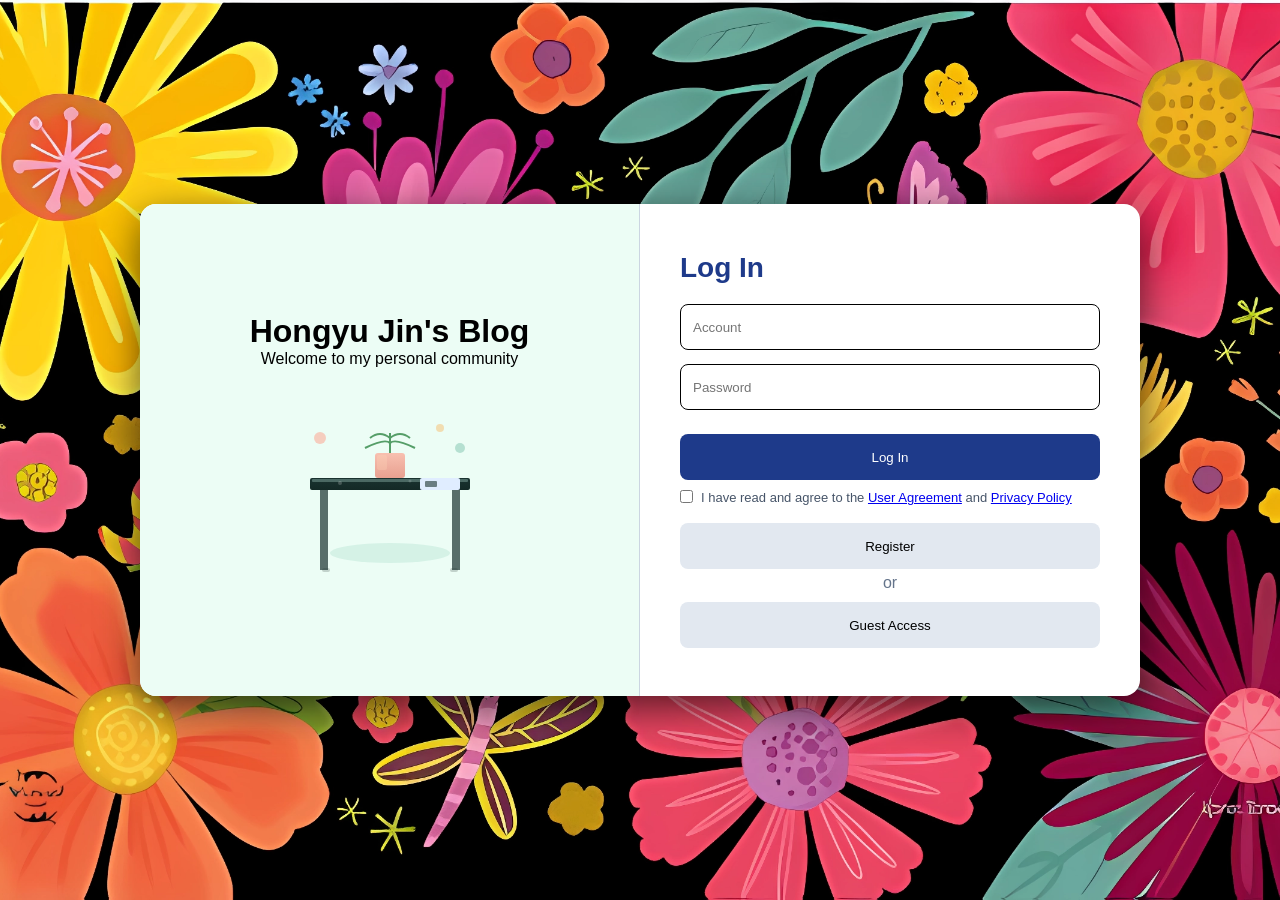
<file: index.html>
<!DOCTYPE html>
<html lang="en">
<head>
    <meta charset="UTF-8">
    <meta name="viewport" content="width=device-width, initial-scale=1.0">
    <title>Hongyu Jin's Blog - Log in</title>
    <link rel="stylesheet" href="main/css/index.css">
</head>
<body>
    <div class="login-container">
        <div class="illustration-section">
            <h1 class="brand-title">Hongyu Jin's Blog</h1>
            <p class="brand-subtitle">Welcome to my personal community</p>

            <div class="illustration">
                <svg width="200" height="180" viewBox="0 0 200 180" xmlns="http://www.w3.org/2000/svg">
                    <circle cx="30" cy="30" r="6" fill="#f8c0b0" opacity="0.8" />
                    <circle cx="170" cy="40" r="5" fill="#a8d8c8" opacity="0.8" />
                    <circle cx="150" cy="20" r="4" fill="#f2d5a0" opacity="0.8" />
                    <ellipse cx="100" cy="145" rx="60" ry="10" fill="#b2e0d0" opacity="0.4" />
                    <rect x="32" y="160" width="8" height="4" rx="2" fill="#1a2624" opacity="0.2" />
                    <rect x="160" y="160" width="8" height="4" rx="2" fill="#1a2624" opacity="0.2" />
                    <rect x="20" y="70" width="160" height="12" rx="2" fill="url(#tableGradient)" />
                    <rect x="22" y="71" width="156" height="3" rx="1" fill="#c1ebe0" opacity="0.3" />
                    <rect x="30" y="82" width="8" height="80" fill="#1a3330" opacity="0.7" />
                    <rect x="162" y="82" width="8" height="80" fill="#1a3330" opacity="0.7" />
                    <rect x="130" y="70" width="40" height="12" fill="#e0edff" rx="2" />
                    <rect x="135" y="73" width="12" height="6" rx="1" fill="#1a3330" opacity="0.6" />
                    <rect x="85" y="45" width="30" height="25" rx="3" fill="url(#potGradient)" />
                    <rect x="87" y="47" width="10" height="15" rx="2" fill="#ffd6b8" opacity="0.3" />
                    <path d="M100 45 Q100 25 100 25" stroke="#559e68" stroke-width="2" fill="none" />
                    <path d="M100 30 Q90 22 80 30" stroke="#559e68" stroke-width="2" fill="none" />
                    <path d="M100 30 Q110 22 120 30" stroke="#559e68" stroke-width="2" fill="none" />
                    <path d="M100 35 Q95 30 75 40" stroke="#559e68" stroke-width="2" fill="none" />
                    <path d="M100 35 Q105 30 125 40" stroke="#559e68" stroke-width="2" fill="none" />
                    <circle cx="50" cy="75" r="2" fill="#ffffff" opacity="0.2" />
                    <circle cx="120" cy="73" r="1.5" fill="#ffffff" opacity="0.15" />
                    <defs>
                        <linearGradient id="tableGradient" x1="0%" y1="0%" x2="0%" y2="100%">
                        <stop offset="0%" style="stop-color:#1a3330;stop-opacity:1" />
                        <stop offset="100%" style="stop-color:#142926;stop-opacity:1" />
                        </linearGradient>
                        <linearGradient id="potGradient" x1="0%" y1="0%" x2="0%" y2="100%">
                        <stop offset="0%" style="stop-color:#f8c0b0;stop-opacity:1" />
                        <stop offset="100%" style="stop-color:#e8a090;stop-opacity:1" />
                        </linearGradient>
                    </defs>
                </svg>
            </div>
        </div>
 
        <div class="form-section">
            <h2 class="form-title">Log In</h2>
 
            <div class="form-group">
                <input id="username" type="text" class="form-input" placeholder="Account">
            </div>

            <div class="form-group">
                <input id="password" type="password" class="form-input" placeholder="Password">
            </div>

            <button class="login-btn" id="login-btn">Log In</button>

            <p id="login-error" class="error-text"></p>

            <label class="agreement-row">
                <input id="agreement" type="checkbox">
                <span>I have read and agree to the <a target="_blank" href="https://smart-cat-1.github.io/Personal-Portfolio/">User Agreement</a> and <a target="_blank" href="https://smart-cat-1.github.io/Personal-Portfolio/">Privacy Policy</a></span>
            </label>

            <button class="register-link-btn" id="go-register">Register</button>
             <div><p class="or-p">or</p></div>
            <button class="guest-link-btn" id="guest-login">Guest Access</button>
         </div>
    </div>
    <script src="main/js/index.js"></script>
</body>
</html>
</file>
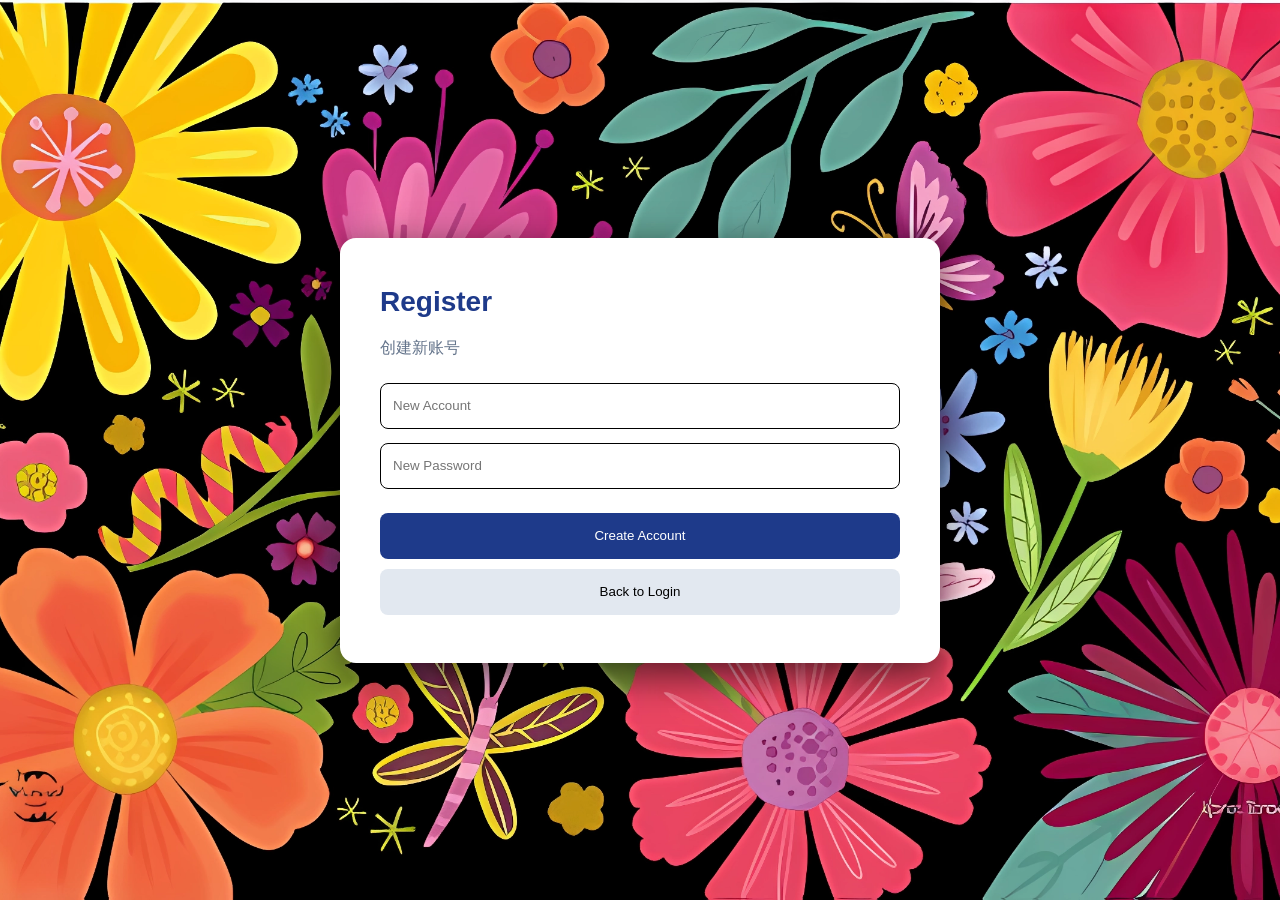
<file: main/css/register.html>
<!DOCTYPE html>
<html lang="zh-CN">
<head>
  <meta charset="UTF-8">
  <meta name="viewport" content="width=device-width, initial-scale=1.0">
  <title>Register</title>
  <link rel="stylesheet" href="../css/index.css">
</head>
<body>
<div class="login-container register-page">
  <div class="form-section">
    <h2 class="form-title">Register</h2>
    <p class="form-subtitle">创建新账号</p>
    <div class="form-group"><input id="reg-username" class="form-input" type="text" placeholder="New Account"></div>
    <div class="form-group"><input id="reg-password" class="form-input" type="password" placeholder="New Password"></div>
    <p id="reg-message" class="error-text"></p>
    <button id="register-submit" class="login-btn">Create Account</button>
    <button id="back-login" class="register-link-btn">Back to Login</button>
  </div>
</div>
<script src="../js/register.js"></script>
</body>
</html>
</file>
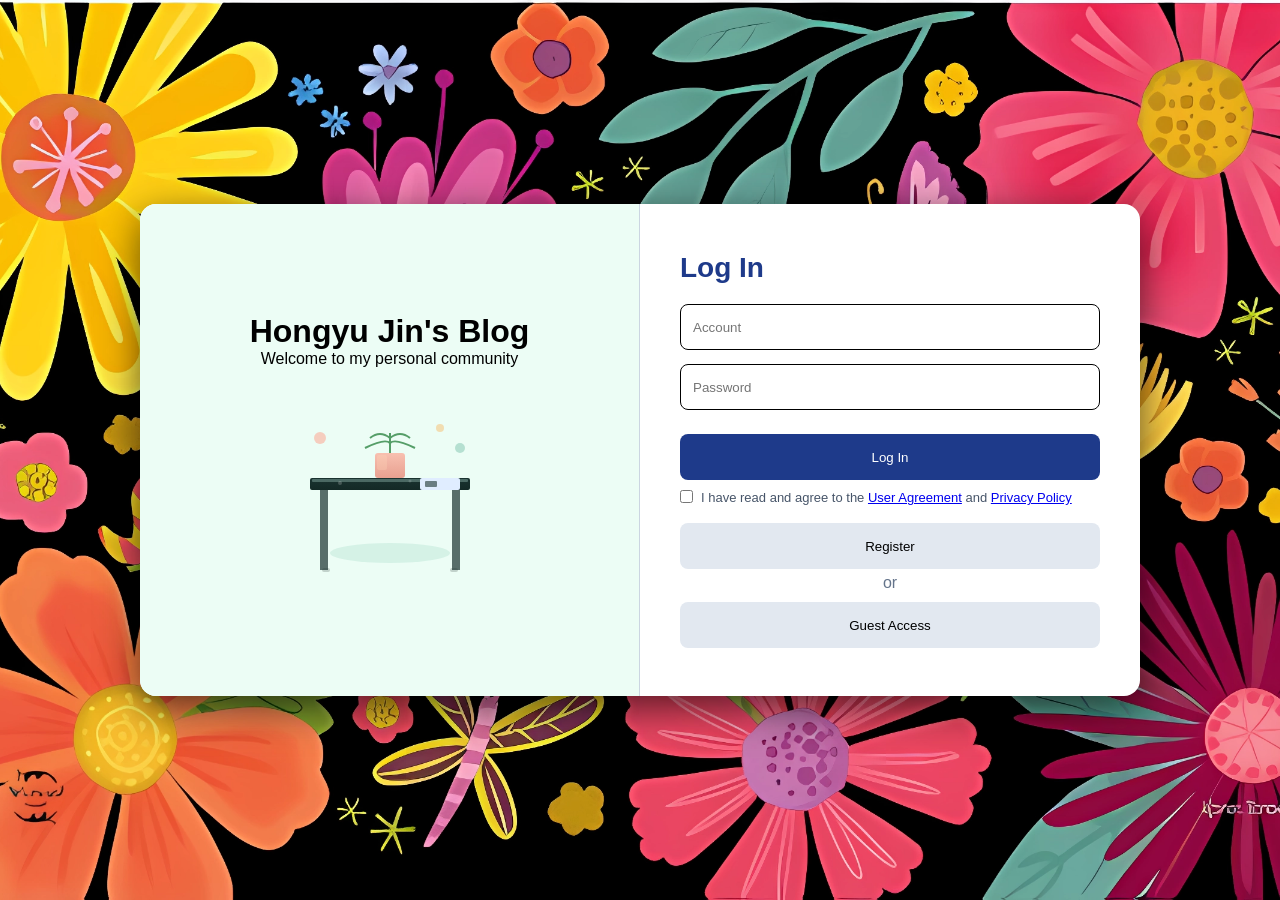
<file: main/html/blog.html>
<!DOCTYPE html>
<html lang="en">
<head>
  <meta charset="UTF-8">
  <meta name="viewport" content="width=device-width, initial-scale=1.0">
  <title>Hongyu Jin's Blog</title>
  <link rel="stylesheet" href="../css/layout.css">
  <link rel="stylesheet" href="../css/components.css">
  <link rel="stylesheet" href="../css/blog.css">
</head>
<body>
  <header class="blog-header">
    <h1 class="blog-title">Welcome to this community!</h1>
    <div class="header-buttons">
      <button id="right-sidebar-btn" class="sidebar-btn">Settings</button>
      <button id="logout" class="logout-btn">Log Out</button>
    </div>
  </header>

  <div class="main-container">
    <main class="blog-feed">
      <section id="post-editor" class="post-editor hidden">
        <textarea id="new-post-text" placeholder="Publish a new post..."></textarea>
        <div class="image-upload-row">
          <label for="new-post-images" class="image-upload-label">Add Images (Max 4)</label>
          <input id="new-post-images" type="file" accept="image/*">
          <div id="image-preview" class="image-preview"></div>
        </div>
        <button id="publish-btn">Publish</button>
      </section>
      <div id="posts"></div>
    </main>
  </div>

  <div id="image-viewer" class="image-viewer hidden">
    <div class="viewer-backdrop"></div>
    <img id="image-viewer-img" class="viewer-img" alt="Preview">
  </div>

  <!-- Mobile overlays -->
  <div id="right-sidebar-overlay" class="sidebar-overlay hidden">
    <div class="overlay-backdrop"></div>
    <div class="overlay-content">
      <aside class="sidebar right-sidebar">
        <div class="user-profile">
          <div class="profile-header">User Profile</div>
          <img id="profile-avatar-mobile" class="profile-avatar" src="../../assets/images/default-avatar.jpg" alt="Profile avatar">
          <div class="profile-item">
            <label>Display Name</label>
            <input id="profile-name-mobile" type="text" placeholder="input username" class="profile-input">
            <button id="save-name-mobile" class="profile-btn">Save</button>
          </div>
          <div class="avatar-upload-container">
            <button id="avatar-upload-btn-mobile" class="avatar-upload-btn" type="button">Upload Avatar</button>
            <input id="avatar-input-mobile" type="file" accept="image/*" hidden>
          </div>
          <div class="profile-info">
            <p id="profile-username-mobile"><span></span></p>
            <p id="profile-display-name-mobile"><span></span></p>
            <p id="profile-role-mobile"><span></span></p>
          </div>
        </div>
      </aside>
    </div>
  </div>

  <script src="../js/config.js"></script>
  <script src="../js/utils.js"></script>
  <script src="../js/render.js"></script>
  <script src="../js/events.js"></script>
</body>
</html>
</file>
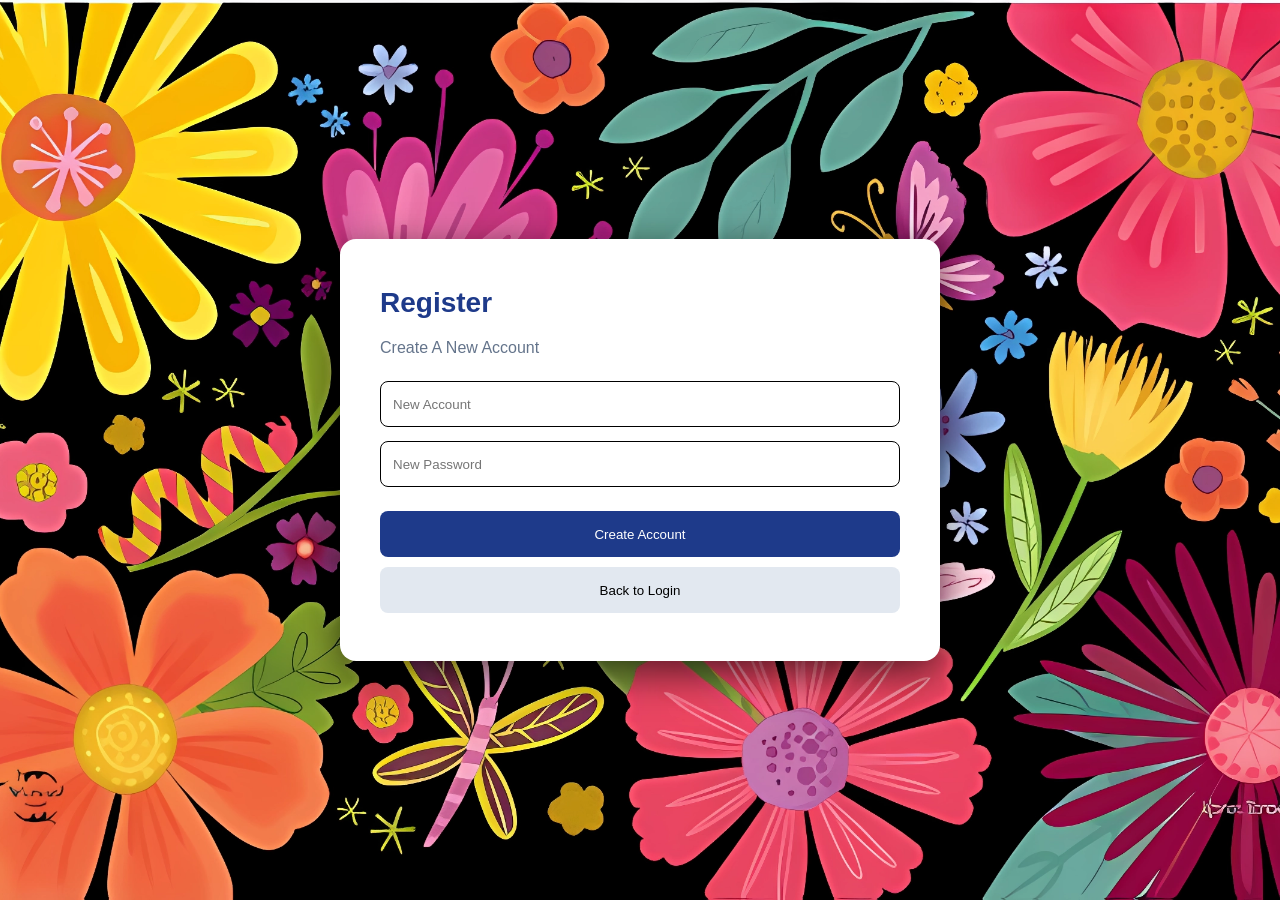
<file: main/html/register.html>
<!DOCTYPE html>
<html lang="en">
<head>
  <meta charset="UTF-8">
  <meta name="viewport" content="width=device-width, initial-scale=1.0">
  <title>Register</title>
  <link rel="stylesheet" href="../css/index.css">
</head>
<body>
<div class="login-container register-page">
  <div class="form-section">
    <h2 class="form-title">Register</h2>
    <p class="form-subtitle">Create A New Account</p>
    <div class="form-group"><input id="reg-username" class="form-input" type="text" placeholder="New Account"><p id="reg-message1" class="error-text"></p></div>
    <div class="form-group"><input id="reg-password" class="form-input" type="password" placeholder="New Password"><p id="reg-message2" class="error-text"></p></div>
    <button id="register-submit" class="login-btn">Create Account</button>
    <button id="back-login" class="register-link-btn">Back to Login</button>
  </div>
</div>
<script src="../js/register.js"></script>
</body>
</html>
</file>
<file: main/css/index.css>
* { 
    margin: 0; 
    padding: 0; 
    box-sizing: border-box; 
    font-family: "Microsoft Yahei", sans-serif; 
}

body { 
    background: url(../../assets/images/flower-background.png) center/cover no-repeat; 
    min-height: 100vh; 
    display: flex; 
    align-items: center; 
    justify-content: center; 
    padding: 20px; 
}

.login-container { 
    width: 100%; 
    max-width: 1000px; 
    display: flex; 
    background: #fff; 
    border-radius: 16px; 
    overflow: hidden; 
    box-shadow: 0 12px 40px rgba(0, 0, 0, 0.635); 
}

.illustration-section { 
    flex: 1; 
    background: #ecfdf5; 
    border-right: 1px solid #cbd5e1; 
    padding: 40px; 
    display: flex; 
    flex-direction: column; 
    justify-content: center; 
    align-items: center;
}

.illustration {
    width: 100%;
    max-width: 400px;
    display: flex;
    align-items: center;
    justify-content: center;
    background-size: contain;
    margin-top: 40px;
}

.form-section { 
    width: 500px; 
    padding: 48px 40px; 
}

.form-title {
    margin-bottom: 20px;
    font-size: 28px;
    color: #1e3a8a;
}
    
.form-subtitle {
    margin: 8px 0 24px;
    color: #64748b;
}

.form-group {
    margin-bottom: 14px;
}

.form-input {
    width: 100%;
    height: 46px;
    padding: 0 12px;
    border: 1px solid black;
    border-radius: 8px;
}

.login-btn,.register-link-btn,.guest-link-btn {
    width: 100%;
    height: 46px;
    border-radius: 8px;
    border: none;
    cursor: pointer;
    margin-top: 10px;
}

.login-btn {
    background: #1e3a8a;
    color: #fff;
}

.register-link-btn,.guest-link-btn {
    background: #e2e8f0;
}

.remember-row,.agreement-row {
    display: flex;
    gap: 8px;
    align-items: flex-start;
    font-size: 13px;
    color: #475569;
    margin-top: 10px;
    margin-bottom: 8px;
}

.or-p {
    text-align: center;
    margin-top: 5px;
    color: #64748b;
}

.register-page {
    max-width: 600px;
}

.register-page .form-section {
    width: 100%;
}

.error-text {
    color: #dc2626;
    font-size: 14px;
    margin-top: 10px;
    margin-bottom: 10px;
    text-align: left;
}

@media (max-width:900px) {
    .login-container {
        flex-direction: column;
    }
    
    .form-section {
        width: 100%;
    }
}
</file>
<file: main/css/layout.css>
/* Page layout */
* {
  margin: 0;
  padding: 0;
  box-sizing: border-box;
  font-family: sans-serif;
}

body {
  height: 100vh;
  overflow: hidden;
  background: #f8fafc;
}

.blog-header {
  position: fixed;
  top: 0;
  left: 0;
  right: 0;
  height: 100px;
  background: rgba(0, 0, 0, 0.856);
  border-bottom: 2px solid #e2e8f0;
  display: flex;
  justify-content: space-between;
  align-items: center;
  padding: 0 18px;
  z-index: 10;
  box-shadow: 0 5px 5px rgba(0, 0, 0, 0.187);
}

.blog-title {
  color: #fff;
  font-size: 2rem;
}

.logout-btn {
  padding: 6px 12px;
  border: 1px solid #cbd5e1;
  background: #fff;
  border-radius: 6px;
  cursor: pointer;
  margin-left: 8px;
  transition: all 0.2s;
}

.logout-btn:hover {
  background: #f1f5f9;
}

.main-container {
  display: flex;
  height: calc(100vh - 100px);
  margin-top: 100px;
  gap: 0;
}

.blog-feed {
  flex: 1;
  overflow-y: auto;
  padding: 40px 60px;
}

.user-profile {
  display: flex;
  flex-direction: column;
  gap: 16px;
}

.profile-header {
  font-size: 1.2rem;
  font-weight: bold;
  color: #1e293b;
  text-align: center;
}

.profile-avatar {
  width: 80px;
  height: 80px;
  border-radius: 50%;
  object-fit: cover;
  align-self: center;
}

.profile-item {
  margin-bottom: 16px;
}

.profile-item label {
  display: block;
  font-size: 0.9rem;
  color: #475569;
  margin-bottom: 4px;
}

.profile-input {
  width: 100%;
  padding: 8px 10px;
  border: 1px solid #cbd5e1;
  border-radius: 6px;
  font-family: inherit;
}

.avatar-upload-container {
  display: flex;
  flex-direction: column;
  gap: 8px;
}

.profile-info p {
  margin: 8px 0;
  font-size: 0.9rem;
  color: #64748b;
}

.profile-info span {
  color: #1e293b;
  font-weight: 500;
}

/* Mobile responsive */
@media (max-width: 768px) {
  .main-container {
    flex-direction: column;
  }

  .header-buttons {
    display: flex;
    gap: 10px;
  }

  .sidebar-btn {
    padding: 6px 12px;
    border: 1px solid #cbd5e1;
    background: #fff;
    border-radius: 6px;
    cursor: pointer;
    transition: all 0.2s;
  }

  .sidebar-btn:hover {
    background: #f1f5f9;
  }

  .sidebar-overlay {
    position: fixed;
    top: 0;
    left: 0;
    width: 100%;
    height: 100%;
    z-index: 1000;
  }

  .overlay-backdrop {
    position: absolute;
    top: 0;
    left: 0;
    width: 100%;
    height: 100%;
    background: rgba(0, 0, 0, 0.5);
  }

  .overlay-content {
    position: absolute;
    top: 100px;
    left: 0;
    width: 100%;
    height: calc(100% - 100px);
    background: #fff;
    overflow-y: auto;
  }

  .sidebar-overlay .sidebar {
    width: 100%;
    border: none;
    box-shadow: none;
  }

  /* Mobile adjustments for images and comments */
  .blog-feed {
    padding: 20px 15px;
  }

  .post-image {
    max-height: 200px !important;
  }

  .image-grid.one .grid-image {
    height: 200px !important;
  }

  .image-grid.two-row {
    grid-template-columns: repeat(2, 100px) !important;
    grid-auto-rows: 100px !important;
  }

  .grid-cell {
    width: 100px !important;
    height: 100px !important;
  }

  .preview-item {
    width: 60px !important;
    height: 60px !important;
  }

  .post-author-avatar,
  .comment-avatar {
    width: 30px !important;
    height: 30px !important;
  }

  .comment-item {
    font-size: 0.85rem !important;
  }

  .comment-input-row input {
    font-size: 0.9rem !important;
    padding: 6px 10px !important;
  }

  .comment-btn {
    padding: 6px 12px !important;
    font-size: 0.9rem !important;
  }
}

@media (min-width: 769px) {
  .header-buttons .sidebar-btn {
    display: none;
  }
}
</file>
<file: main/css/components.css>
/* Post editor */
.post-editor {
  background: #fff;
  border: 2px solid #e2e8f0;
  border-radius: 12px;
  padding: 16px;
  margin-bottom: 20px;
  box-shadow: 0 2px 4px rgba(0, 0, 0, 0.1);
}

.post-editor textarea {
  width: 100%;
  height: 100px;
  padding: 10px;
  border: 1px solid #cbd5e1;
  border-radius: 6px;
  font-family: inherit;
  resize: none;
  margin-bottom: 10px;
}

.image-upload-row {
  display: flex;
  flex-direction: column;
  gap: 6px;
  margin-bottom: 10px;
}

.image-upload-label {
  font-size: 0.95rem;
  color: #475569;
}

.post-editor input[type="file"] {
  width: 100%;
  padding: 8px 10px;
  border: 1px solid #cbd5e1;
  border-radius: 6px;
  background: #fff;
}

#publish-btn {
  width: 100%;
  padding: 10px;
  background: #8b5cf6;
  color: white;
  border: none;
  border-radius: 6px;
  cursor: pointer;
  font-weight: bold;
  transition: background 0.2s;
}

#publish-btn:hover {
  background: #7c3aed;
}

.hidden {
  display: none;
}

/* Post card */
.blog-card {
  background: #e7efe8;
  border: 1px solid #e2e8f0;
  border-radius: 12px;
  padding: 16px;
  margin-bottom: 35px;
  box-shadow: 0 5px 5px rgba(0, 0, 0, 0.29);
  transition: transform 0.2s;
  transition: box-shadow 0.2s;
}

.blog-card:hover {
  transform: scale(1.005);
  box-shadow: 0 8px 8px rgba(0, 0, 0, 0.3);
}

.card-header {
  display: flex;
  justify-content: space-between;
  align-items: center;
  margin-bottom: 12px;
  color: #64748b;
  font-size: 0.9rem;
  gap: 12px;
}

.author-info {
  display: flex;
  align-items: center;
  gap: 10px;
}

.post-author-avatar {
  width: 40px;
  height: 40px;
  object-fit: cover;
  border-radius: 50%;
}

.card-header strong {
  color: #1e293b;
  margin: 0;
}

.card-header-end {
  display: flex;
  align-items: center;
  gap: 10px;
}

.delete-post-btn {
  background: rgba(0, 0, 0, 0.856);
  color: white;
  border: none;
  padding: 6px 10px;
  border-radius: 6px;
  cursor: pointer;
  font-size: 0.8rem;
  transition: background 0.2s, transform 0.2s;
}

.delete-post-btn:hover {
  background: #111;
  transform: translateY(-1px);
}

.post-content {
  color: #334155;
  line-height: 1.6;
  margin-bottom: 12px;
}

.post-image {
  width: 100%;
  max-height: 340px;
  object-fit: cover;
  border-radius: 8px;
  margin: 12px 0;
}

/* Image gallery */
.image-grid {
  display: flex;
  gap: 8px;
  margin: 12px 0;
}

.image-grid.one {
  width: 100%;
}

.image-grid.one .grid-image {
  width: 100%;
  height: 340px;
  object-fit: cover;
  border-radius: 12px;
  cursor: pointer;
}

.image-grid.one-row {
  display: flex;
  gap: 8px;
  flex-wrap: wrap;
  align-items: flex-start;
}

.image-grid.two-row {
  display: grid;
  grid-template-columns: repeat(2, 140px);
  grid-auto-rows: 140px;
  gap: 8px;
}

.grid-cell {
  width: 140px;
  height: 140px;
  overflow: hidden;
  border-radius: 12px;
}

.grid-image {
  width: 100%;
  height: 100%;
  object-fit: cover;
  cursor: pointer;
  transition: transform 0.2s;
}

.grid-image:hover {
  transform: scale(1.03);
}

/* Image preview thumbnails */
.image-preview {
  display: flex;
  flex-wrap: wrap;
  gap: 8px;
  margin-top: 8px;
}

.preview-item {
  position: relative;
  width: 80px;
  height: 80px;
  border-radius: 8px;
  overflow: hidden;
  border: 1px solid #ddd;
}

.preview-item img {
  width: 100%;
  height: 100%;
  object-fit: cover;
}

.preview-item .remove-btn {
  position: absolute;
  top: 2px;
  right: 2px;
  background: rgba(0, 0, 0, 0.7);
  color: white;
  border: none;
  border-radius: 50%;
  width: 20px;
  height: 20px;
  cursor: pointer;
  font-size: 12px;
  display: flex;
  align-items: center;
  justify-content: center;
}

/* Fullscreen image viewer */
.image-viewer {
  position: fixed;
  inset: 0;
  display: flex;
  align-items: center;
  justify-content: center;
  z-index: 1000;
}

.image-viewer.hidden {
  display: none;
}

.viewer-backdrop {
  position: absolute;
  inset: 0;
  background: rgba(0, 0, 0, 0.75);
}

.viewer-img {
  position: relative;
  max-width: 90vw;
  max-height: 90vh;
  border-radius: 12px;
  box-shadow: 0 8px 30px rgba(0, 0, 0, 0.35);
  z-index: 1;
}

.viewer-close {
  position: absolute;
  top: 24px;
  right: 24px;
  z-index: 2;
  width: 40px;
  height: 40px;
  border-radius: 50%;
  border: none;
  background: rgba(255, 255, 255, 0.9);
  color: #111;
  font-size: 1.4rem;
  cursor: pointer;
}

.card-stats {
  display: flex;
  gap: 16px;
  align-items: center;
  margin: 12px 0;
}

/* 爱心点赞按钮样式 */
.like-btn {
  display: flex;
  align-items: center;
  gap: 8px;
  border: 2px solid #000;
  background: transparent;
  padding: 6px 12px;
  border-radius: 20px;
  cursor: pointer;
  transition: all 0.2s;
  position: relative;
}

.like-btn:disabled {
  opacity: 0.6;
  cursor: not-allowed;
}

.heart-icon {
  width: 20px;
  height: 20px;
  stroke: #000;
  stroke-width: 1.5;
  fill: none;
  transition: all 0.3s;
}

.like-btn.liked {
  border-color: #ef4444;
  background: #fef2f2;
}

.like-btn.liked .heart-icon {
  fill: #ef4444;
  stroke: #ef4444;
  animation: heartBeat 0.2s ease-out;
}

@keyframes heartBeat {
  0% {
    transform: scale(1);
  }
  50% {
    transform: scale(1.2);
  }
  100% {
    transform: scale(1);
  }
}

.like-btn span {
  font-weight: 500;
  font-size: 0.9rem;
}

.comments {
  margin: 12px 0;
  padding: 8px 0;
  border-top: 1px solid #e2e8f0;
}

.comment-item {
  display: flex;
  justify-content: space-between;
  align-items: flex-start;
  gap: 12px;
  color: #475569;
  font-size: 0.9rem;
  margin: 8px 0;
  line-height: 1.5;
  word-break: break-word;
}

.comment-avatar {
  width: 40px;
  height: 40px;
  border-radius: 50%;
  object-fit: cover;
  flex-shrink: 0;
}

.comment-body {
  flex: 1;
  display: flex;
  flex-direction: column;
  gap: 4px;
}

.comment-author {
  display: block;
  font-weight: 700;
  color: #1e293b;
}

.comment-text {
  display: block;
  color: #334155;
}

.delete-comment-btn {
  background: rgba(0, 0, 0, 0.856);
  color: white;
  border: none;
  width: 24px;
  height: 24px;
  border-radius: 50%;
  cursor: pointer;
  flex-shrink: 0;
  font-weight: bold;
  transition: background 0.2s, transform 0.2s;
}

.delete-comment-btn:hover {
  background: #111;
  transform: translateY(-1px);
}

.comment-input-row {
  display: flex;
  gap: 8px;
  margin-top: 12px;
}

.comment-input-row input {
  flex: 1;
  padding: 8px 12px;
  border: 1px solid #cbd5e1;
  border-radius: 6px;
  font-family: inherit;
}

.comment-input-row input:disabled {
  background: #f1f5f9;
  cursor: not-allowed;
}

.comment-btn {
  padding: 8px 16px;
  background: #3b82f6;
  color: white;
  border: none;
  border-radius: 6px;
  cursor: pointer;
  transition: background 0.2s;
  font-weight: 500;
}

.comment-btn:disabled {
  opacity: 0.6;
  cursor: not-allowed;
}

.comment-btn:hover:not(:disabled) {
  background: #2563eb;
}

.profile-btn,
.avatar-upload-btn {
  width: 100%;
  padding: 8px 16px;
  background: rgba(0, 0, 0, 0.856);
  color: white;
  border: none;
  border-radius: 6px;
  cursor: pointer;
  font-weight: bold;
  transition: background 0.2s, transform 0.2s;
}

.profile-btn:hover,
.avatar-upload-btn:hover {
  background: #111;
  transform: translateY(-1px);
}
</file>
<file: main/css/blog.css>
/* Blog-specific overrides */

/* Single-image blog posts should use the same grid width as the four-image layout */
.image-grid.one {
  width: 100%;
  display: flex;
  justify-content: flex-start;
}

.image-grid.one .grid-image {
  width: 288px;
  height: 288px;
  object-fit: scale-down;
  border-radius: 12px;
  cursor: pointer;
}

/* Remove obsolete viewer close button styling for the current viewer markup */
.viewer-close {
  display: none;
}
</file>
